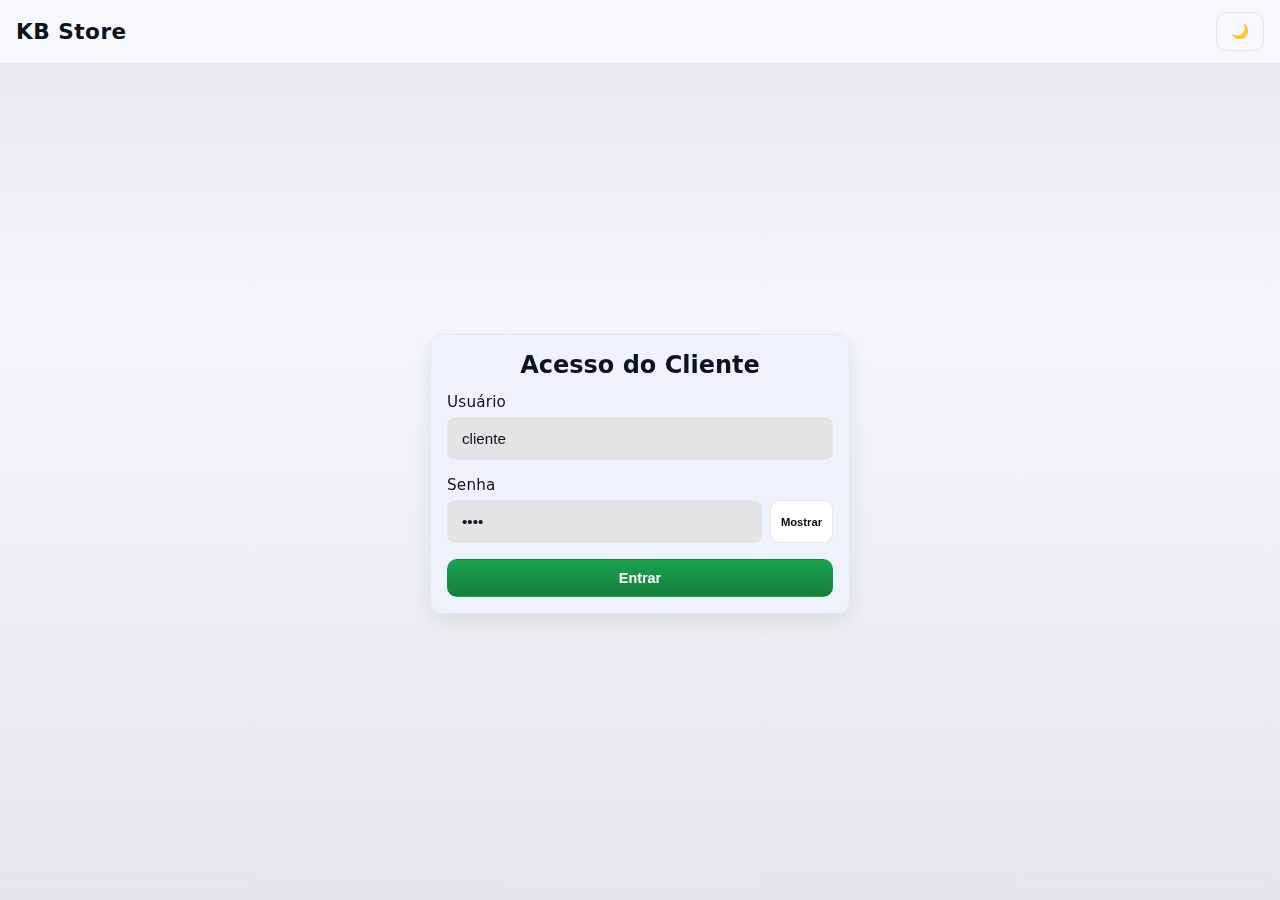
<file: index.html>
<!DOCTYPE html>
<html lang="pt-BR" data-theme="dark">
  <head>
    <meta charset="utf-8" />
    <title>Loja Online - Login</title>
    <meta name="viewport" content="width=device-width,initial-scale=1" />
    <link rel="stylesheet" href="styles.css" />
  </head>
  <body data-page="login">
    <header class="topbar fixed">
      <a class="brand" href="index.html">KB Store</a>
      <nav class="actions">
        <button id="themeToggle" class="btn outline" aria-label="Alternar tema">🌓</button>
      </nav>
    </header>

    <main class="login-container">
      <section class="login-card card">
        <h2 style="margin:0 0 14px;text-align:center">Acesso do Cliente</h2>
        <form id="loginForm" class="form" autocomplete="on" novalidate>
          <label>
            Usuário
            <input id="username" name="username" type="text" placeholder="cliente" autocomplete="username" required />
          </label>
          <label>
            Senha
            <div class="password-field">
              <input id="password" name="password" type="password" placeholder="1234" autocomplete="current-password" required />
              <button type="button" id="togglePassword" class="btn small" style="white-space:nowrap">Mostrar</button>
            </div>
          </label>
          <button type="submit" class="btn primary full">Entrar</button>
          <p id="loginError" class="error hidden" role="alert" style="margin:4px 0 0">Usuário ou senha inválidos.</p>
        </form>
      </section>
    </main>

    <script src="app.js"></script>
  </body>
</html>
</file>
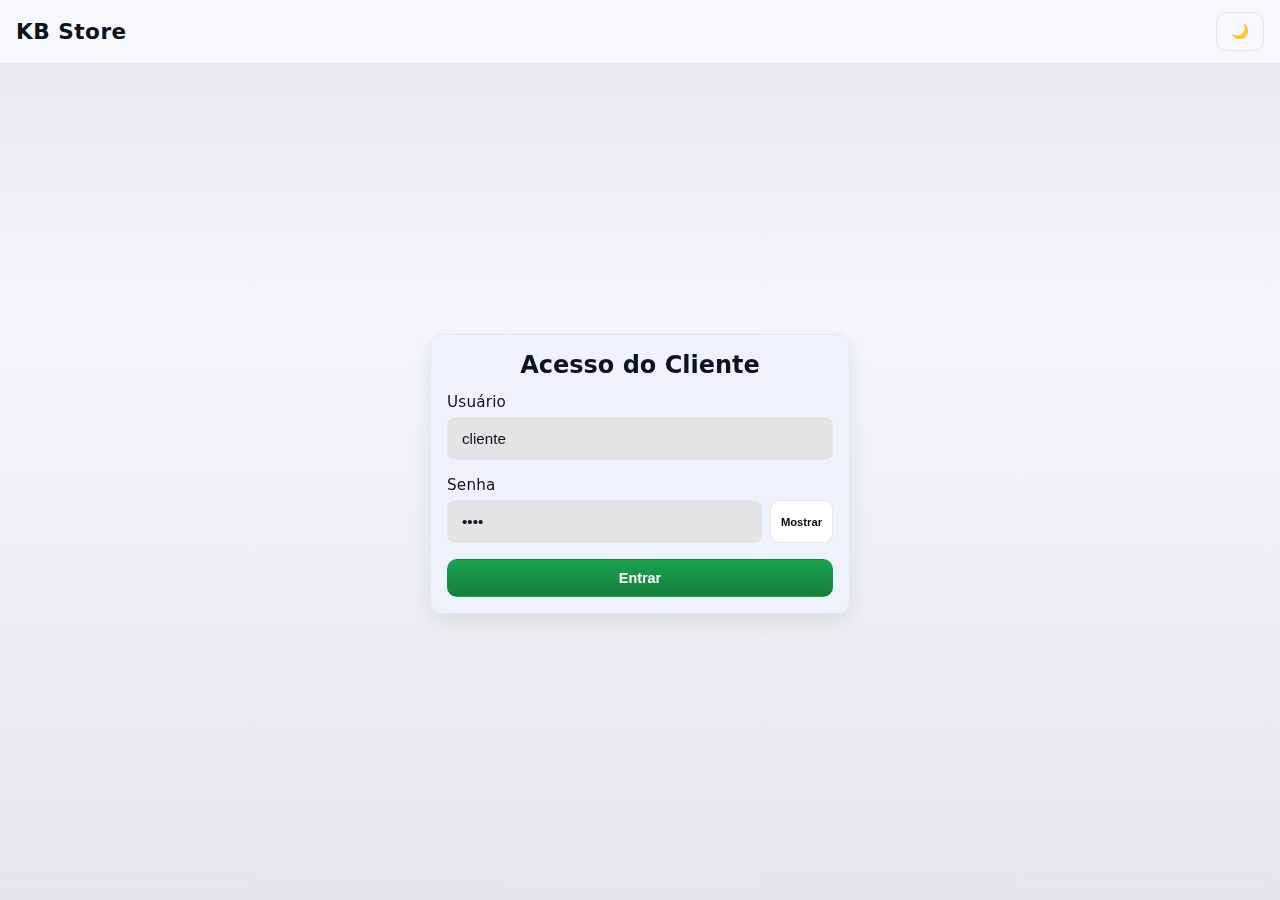
<file: home-tabela.html>
<!DOCTYPE html>
<html lang="pt-BR" data-theme="dark">
  <head>
    <meta charset="utf-8" />
    <title>Loja Online - Home (Tabela)</title>
    <meta name="viewport" content="width=device-width,initial-scale=1" />
    <link rel="stylesheet" href="styles.css" />
  </head>
  <body data-page="home-tabela">
    <header class="topbar fixed">
      <a class="brand" href="home-tabela.html">KB Store</a>

      <form id="searchForm" class="search" role="search" aria-label="Buscar produtos">
        <input id="searchInput" type="search" placeholder="Buscar produtos..." aria-label="Digite para buscar" autocomplete="off" />
      </form>

      <nav class="actions">
        <a href="home.html"
           class="btn outline view-toggle"
           id="viewToggleBtn"
           aria-label="Ver em lista"
           title="Ver em lista"
           data-icon="lista">☰</a>
        <button id="themeToggle" class="btn outline" aria-label="Alternar tema">🌓</button>
        <button id="openCartBtn" class="btn icon" aria-label="Abrir carrinho">
          🛒 <span id="cartCount" class="badge">0</span>
        </button>
        <button id="logoutBtn" class="btn outline">Sair</button>
      </nav>

      <div id="categoriesBar" class="categories" aria-label="Filtro por categoria" role="toolbar">
        <button type="button" class="btn outline cat-btn active" data-category="Todos" aria-pressed="true">Todos</button>
        <button type="button" class="btn outline cat-btn" data-category="Ferramentas e Equipamentos" aria-pressed="false">Ferramentas e Equipamentos</button>
        <button type="button" class="btn outline cat-btn" data-category="Hidráulica" aria-pressed="false">Hidráulica</button>
        <button type="button" class="btn outline cat-btn" data-category="Elétrica" aria-pressed="false">Elétrica</button>
        <button type="button" class="btn outline cat-btn" data-category="Acabamento" aria-pressed="false">Acabamento</button>
        <button type="button" class="btn outline cat-btn" data-category="Louças e Metais" aria-pressed="false">Louças e Metais</button>
      </div>
    </header>

    <main class="container">
      <div class="card table-card">
        <div class="product-table-wrap">
          <table class="product-table" aria-live="polite">
            <thead>
              <tr>
                <th class="nowrap">Imagem</th>
                <th>Produto</th>
                <th class="nowrap">Preço</th>
                <th class="nowrap">Qtd</th>
                <th class="nowrap">Total</th>
                <th class="nowrap">Ações</th>
              </tr>
            </thead>
            <tbody id="productsTableBody"></tbody>
          </table>
        </div>
      </div>
      <p id="emptyMsg" class="muted hidden">Nenhum produto encontrado para o filtro atual.</p>
    </main>

    <div id="overlay" class="overlay hidden" aria-hidden="true"></div>
    <aside id="cartAside" class="cart" aria-hidden="true" aria-label="Carrinho de compras">
      <header class="cart-header">
        <h2>Seu Carrinho</h2>
        <button id="closeCartBtn" class="btn icon" title="Sair do carrinho" aria-label="Sair do carrinho">✕</button>
      </header>
      <section id="cartItems" class="cart-items"></section>
      <footer class="cart-footer">
        <div class="counts">
          <span id="cartItemsQty">Itens: 0</span>
          <span class="sep">•</span>
          <span id="cartDistinct">Distintos: 0</span>
        </div>
        <div class="totals">
          <span>Total:</span>
          <strong id="cartTotal">R$ 0,00</strong>
        </div>
        <div class="cart-actions">
          <button id="finalizeBtn" class="btn primary full">Finalizar Pedido</button>
          <button id="clearCartBtn" class="btn danger full">Limpar Carrinho</button>
          <button id="exitCartBtn" class="btn outline full">Sair do Carrinho</button>
        </div>
      </footer>
    </aside>

    <script src="app.js"></script>
  </body>
</html>
</file>
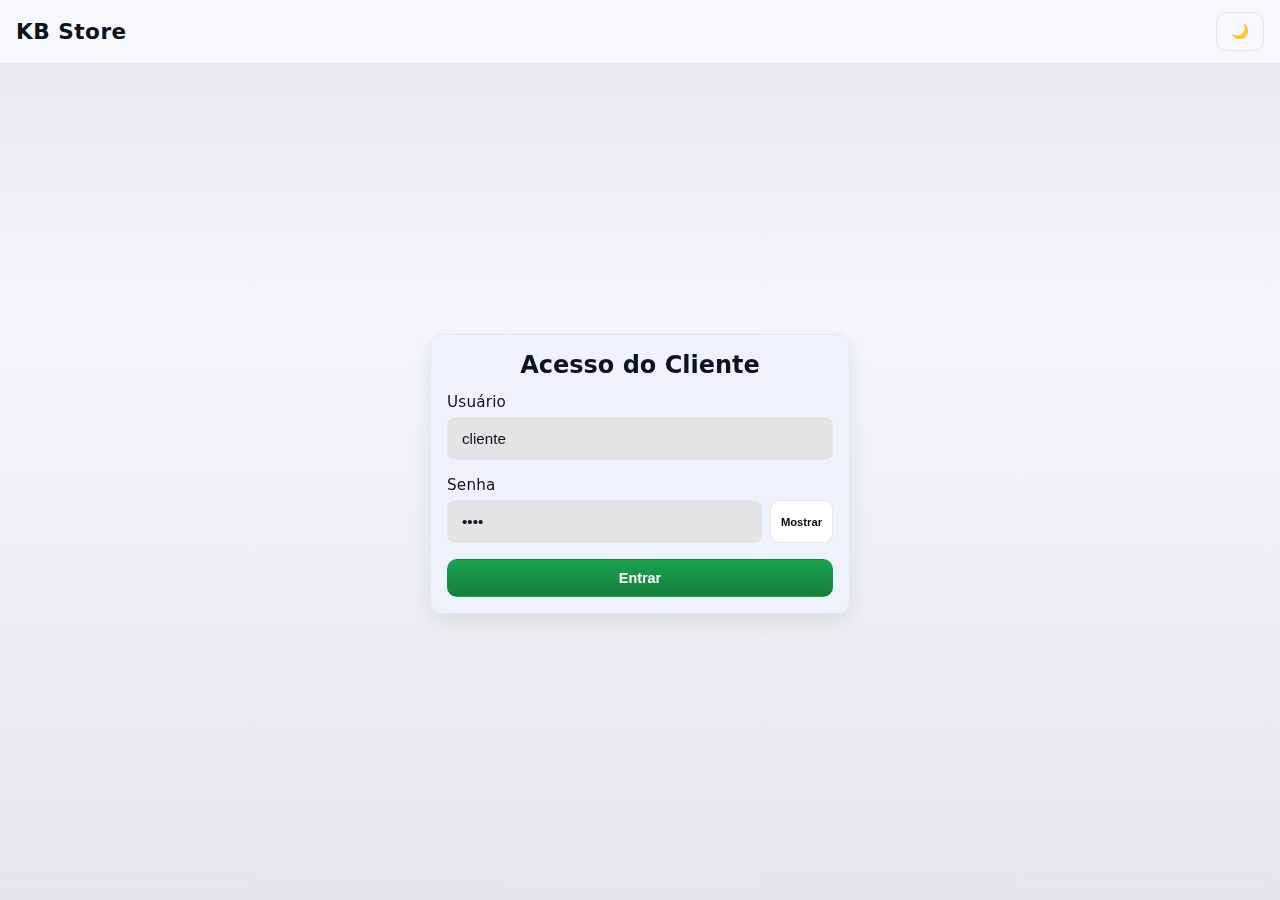
<file: home.html>
<!DOCTYPE html>
<html lang="pt-BR" data-theme="dark">
  <head>
    <meta charset="utf-8" />
    <title>Loja Online - Home</title>
    <meta name="viewport" content="width=device-width,initial-scale=1" />
    <link rel="stylesheet" href="styles.css" />
  </head>
  <body data-page="home">
    <header class="topbar fixed">
      <a class="brand" href="home.html">KB Store</a>

      <form id="searchForm" class="search" role="search" aria-label="Buscar produtos">
        <input id="searchInput" type="search" placeholder="Buscar produtos..." aria-label="Digite para buscar" autocomplete="off" />
      </form>

      <nav class="actions">
        <a href="home-tabela.html"
           class="btn outline view-toggle"
           id="viewToggleBtn"
           aria-label="Ver em tabela"
           title="Ver em tabela"
           data-icon="tabela">⌗</a>
        <button id="themeToggle" class="btn outline" aria-label="Alternar tema">🌓</button>
        <button id="openCartBtn" class="btn icon" aria-label="Abrir carrinho">
          🛒 <span id="cartCount" class="badge">0</span>
        </button>
        <button id="logoutBtn" class="btn outline">Sair</button>
      </nav>

      <div id="categoriesBar" class="categories" aria-label="Filtro por categoria" role="toolbar">
        <button type="button" class="btn outline cat-btn active" data-category="Todos" aria-pressed="true">Todos</button>
        <button type="button" class="btn outline cat-btn" data-category="Ferramentas e Equipamentos" aria-pressed="false">Ferramentas e Equipamentos</button>
        <button type="button" class="btn outline cat-btn" data-category="Hidráulica" aria-pressed="false">Hidráulica</button>
        <button type="button" class="btn outline cat-btn" data-category="Elétrica" aria-pressed="false">Elétrica</button>
        <button type="button" class="btn outline cat-btn" data-category="Acabamento" aria-pressed="false">Acabamento</button>
        <button type="button" class="btn outline cat-btn" data-category="Louças e Metais" aria-pressed="false">Louças e Metais</button>
      </div>
    </header>

    <main class="container">
      <ul id="productsList" class="product-list" aria-live="polite"></ul>
      <p id="emptyMsg" class="muted hidden">Nenhum produto encontrado para o filtro atual.</p>
    </main>

    <div id="overlay" class="overlay hidden" aria-hidden="true"></div>
    <aside id="cartAside" class="cart" aria-hidden="true" aria-label="Carrinho de compras">
      <header class="cart-header">
        <h2>Seu Carrinho</h2>
        <button id="closeCartBtn" class="btn icon" title="Sair do carrinho" aria-label="Sair do carrinho">✕</button>
      </header>
      <section id="cartItems" class="cart-items"></section>
      <footer class="cart-footer">
        <div class="counts">
          <span id="cartItemsQty">Itens: 0</span>
          <span class="sep">•</span>
          <span id="cartDistinct">Distintos: 0</span>
        </div>
        <div class="totals">
          <span>Total:</span>
          <strong id="cartTotal">R$ 0,00</strong>
        </div>
        <div class="cart-actions">
          <button id="finalizeBtn" class="btn primary full">Finalizar Pedido</button>
          <button id="clearCartBtn" class="btn danger full">Limpar Carrinho</button>
          <button id="exitCartBtn" class="btn outline full">Sair do Carrinho</button>
        </div>
      </footer>
    </aside>

    <script src="app.js"></script>
  </body>
</html>
</file>
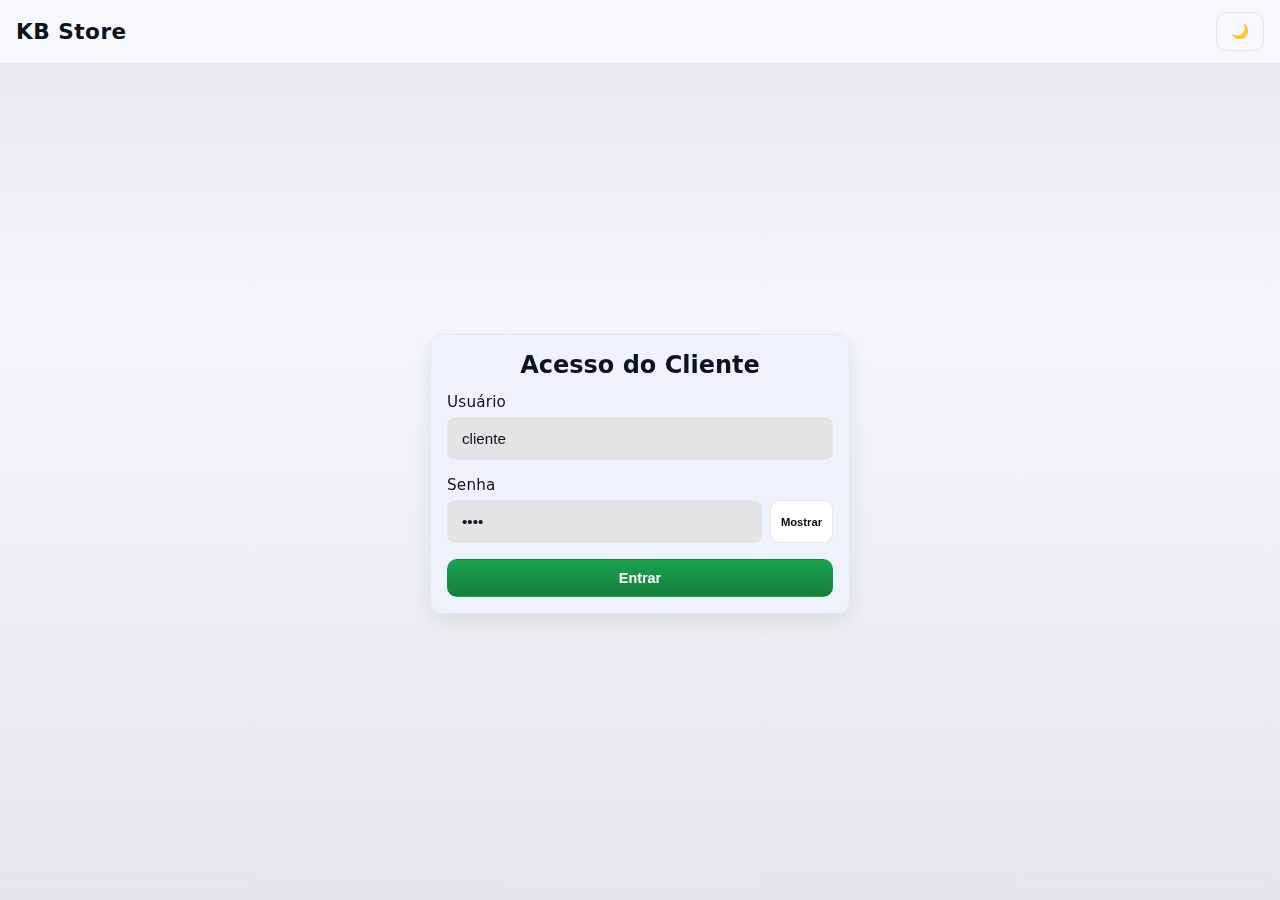
<file: produto.html>
<!DOCTYPE html>
<html lang="pt-BR" data-theme="dark">
  <head>
    <meta charset="utf-8" />
    <title>Detalhes do Produto - Loja Online</title>
    <meta name="viewport" content="width=device-width,initial-scale=1" />
    <link rel="stylesheet" href="styles.css" />
  </head>
  <body data-page="produto">
    <header class="topbar fixed">
      <a class="btn outline" href="home.html" aria-label="Voltar ao catálogo">←</a>
      <h1 class="page-title">Detalhes do Produto</h1>
      <nav class="actions">
        <button id="themeToggle" class="btn outline" aria-label="Alternar tema">🌓</button>
        <button id="openCartBtn" class="btn icon" aria-label="Abrir carrinho">
          🛒 <span id="cartCount" class="badge">0</span>
        </button>
        <button id="logoutBtn" class="btn outline">Sair</button>
      </nav>
    </header>

    <main class="container">
      <section id="productDetail" class="product-detail card"></section>
      <p id="notFound" class="error hidden">Produto não encontrado. <a class="link" href="home.html">Voltar ao catálogo</a>.</p>
    </main>

    <div id="overlay" class="overlay hidden" aria-hidden="true"></div>
    <aside id="cartAside" class="cart" aria-hidden="true" aria-label="Carrinho de compras">
      <header class="cart-header">
        <h2>Seu Carrinho</h2>
        <button id="closeCartBtn" class="btn icon" title="Sair do carrinho" aria-label="Sair do carrinho">✕</button>
      </header>
      <section id="cartItems" class="cart-items"></section>
      <footer class="cart-footer">
        <div class="counts">
          <span id="cartItemsQty">Itens: 0</span>
          <span class="sep">•</span>
          <span id="cartDistinct">Distintos: 0</span>
        </div>
        <div class="totals">
          <span>Total:</span>
          <strong id="cartTotal">R$ 0,00</strong>
        </div>
        <div class="cart-actions">
          <button id="finalizeBtn" class="btn primary full">Finalizar Pedido</button>
          <button id="clearCartBtn" class="btn danger full">Limpar Carrinho</button>
          <button id="exitCartBtn" class="btn outline full">Sair do Carrinho</button>
        </div>
      </footer>
    </aside>

    <script src="app.js"></script>
  </body>
</html>
</file>
<file: styles.css>
/* ===============================
   STYLES CSS COMPLETO
   =============================== */

/* ---------- Variáveis ---------- */
:root{
  --bg:#0f172a;
  --card:#111827;
  --muted:#94a3b8;
  --text:#e5e7eb;
  --primary:#22c55e;
  --primary-600:#16a34a;
  --border:#1f2937;
  --danger:#b91c1c;
  --accent:#38bdf8;
  --shadow:0 8px 24px rgba(0,0,0,.25);
  --radius:12px;
  --radius-sm:8px;
}

html[data-theme="light"]{
  --bg:#f5f7fb;
  --card:#ffffff;
  --muted:#475569;
  --text:#0b1220;
  --primary:#16a34a;
  --primary-600:#15803d;
  --border:#e5e7eb;
  --danger:#b91c1c;
  --accent:#2563eb;
  --shadow:0 8px 24px rgba(0,0,0,.08);
}

/* ---------- Base ---------- */
*{box-sizing:border-box}
html,body{height:100%}
body{
  margin:0;
  font-family:system-ui,-apple-system,Segoe UI,Roboto,Ubuntu,Cantarell,Noto Sans,Helvetica,Arial;
  color:var(--text);
  background:linear-gradient(180deg,color-mix(in oklab,var(--bg),black 5%),var(--bg) 35%,color-mix(in oklab,var(--bg),black 5%) 100%);
  overflow-y:scroll;
  padding-top:var(--header-offset,0px);
}
.hidden{display:none !important}
.link{color:var(--accent);text-decoration:underline}
.link:hover{text-decoration:underline}

/* ---------- Botões ---------- */
.btn{
  appearance:none;
  border:1px solid var(--border);
  background:color-mix(in oklab,var(--card),white 40%);
  color:color-mix(in oklab,var(--text),black 30%);
  font-weight:600;
  border-radius:10px;
  padding:10px 14px;
  cursor:pointer;
  font-size:.9rem;
  transition:background .25s,color .25s,border-color .25s,filter .25s,transform .08s;
}
.btn:hover{filter:brightness(1.05)}
.btn:active{transform:translateY(1px)}
.btn.primary{background:linear-gradient(180deg,var(--primary),var(--primary-600));color:#fff;border-color:transparent}
.btn.outline{background:transparent;color:var(--text)}
.btn.danger{background:transparent;border-color:var(--danger);color:#f01414}
.btn.icon{display:inline-flex;align-items:center;justify-content:center;gap:6px;min-width:44px}
.btn.small{padding:8px 10px;font-size:.7rem}
.full{width:100%}

/* Badge */
.badge{
  display:inline-grid;place-items:center;
  min-width:20px;height:20px;padding:0 6px;
  border-radius:999px;
  background:#ef4444;color:#fff;
  font-size:.65rem;font-weight:600;
}

/* ---------- Texto util ---------- */
.muted{color:var(--muted)}
.error{
  color:#fecaca;
  background:#7f1d1d;
  padding:10px 12px;
  border-radius:8px;
  border:1px solid var(--danger);
  font-size:.8rem;
}
html[data-theme="light"] .error{
  color:#7f1d1d;
  background:#fee2e2;
  border-color:#f01414;
}

/* ---------- Topbar ---------- */
.topbar{
  display:flex;
  align-items:center;
  justify-content:space-between;
  gap:12px;
  padding:12px 16px;
  background:color-mix(in oklab,var(--bg),black 5%);
  border-bottom:1px solid var(--border);
  backdrop-filter:saturate(1.2) blur(8px);
  z-index:50;
}
html[data-theme="light"] .topbar{background:color-mix(in oklab,var(--bg),white 10%)}
.topbar.fixed{
  position:fixed;
  top:0;left:0;right:0;
}
.brand{
  font-weight:800;
  font-size:1.35rem;
  letter-spacing:.5px;
  text-decoration:none;
  color:var(--text);
  white-space:nowrap;
}
.actions{display:flex;gap:8px;align-items:center}

/* Grid para páginas de catálogo */
body[data-page="home"] .topbar,
body[data-page="home-tabela"] .topbar{
  display:grid;
  grid-template-columns:auto 1fr auto;
  align-items:center;
  row-gap:8px;
}

/* ---------- Busca central ---------- */
.search{
  grid-column:2;
  display:flex;
  width:100%;
  max-width:680px;
  margin:0 auto;
}
.search input{
  width:100%;
  padding:12px 16px;
  border:1px solid var(--border);
  background:color-mix(in oklab,var(--card),black 8%);
  color:var(--text);
  border-radius:40px;
  font-size:1rem;
  outline:2px solid transparent;
  outline-offset:2px;
  transition:border-color .25s, box-shadow .25s, background .3s;
}
.search input:focus{
  border-color:var(--accent);
  box-shadow:0 0 0 4px color-mix(in oklab,var(--accent),transparent 75%);
}

/* ---------- Categorias (botões) ---------- */
.categories{
  grid-column:1 / -1;
  display:flex;
  flex-wrap:wrap;
  justify-content:center;
  gap:8px;
  padding-top:4px;
}
.cat-btn{
  border:1px solid color-mix(in oklab,var(--accent),transparent 65%);
  background:color-mix(in oklab,var(--card),black 4%);
  font-size:.65rem;
  letter-spacing:.4px;
  text-transform:uppercase;
  font-weight:600;
  padding:6px 12px;
}
.cat-btn.active{
  background:color-mix(in oklab,var(--accent),transparent 82%);
  border-color:color-mix(in oklab,var(--accent),transparent 30%);
  color:var(--text);
}

/* ---------- Indicador carrinho ---------- */
.in-cart-badge{
  display:inline-flex;align-items:center;gap:6px;
  padding:4px 10px;
  border-radius:999px;
  font-weight:700;
  font-size:.65rem;
  background:color-mix(in oklab,var(--primary),transparent 82%);
  border:1px solid color-mix(in oklab,var(--primary-600),transparent 50%);
  color:var(--text);
}

/* ---------- Container principal ---------- */
.container{
  max-width:1100px;
  margin:0 auto;
  padding:18px;
}

/* ---------- Login extra layout ---------- */
.login-container{
  min-height:calc(100dvh - var(--header-offset,0px));
  display:flex;
  align-items:center;
  justify-content:center;
  padding:32px 18px 48px;
}
.login-card{
  width:100%;
  max-width:420px;
  background:radial-gradient(800px 300px at -10% -20%, color-mix(in oklab,var(--accent),transparent 92%)), var(--card);
  border:1px solid var(--border);
  border-radius:18px;
  padding:28px 28px 32px;
  box-shadow:var(--shadow);
}
.form{display:flex;flex-direction:column;gap:16px}
label{display:flex;flex-direction:column;gap:6px;font-size:.95rem;font-weight:500;letter-spacing:.2px}
input,select{
  padding:12px 14px;
  border:1px solid var(--border);
  background:color-mix(in oklab,var(--card),black 8%);
  color:var(--text);
  border-radius:var(--radius-sm);
  outline:2px solid transparent;
  outline-offset:1px;
  transition:border-color .25s, outline-color .25s, background .3s;
  font-size:.95rem;
}
input:focus,select:focus{
  border-color:var(--accent);
  outline-color:color-mix(in oklab,var(--accent),transparent 70%);
}
.password-field{display:flex;gap:8px;align-items:stretch}
.password-field input{flex:1}

/* ---------- Lista de produtos ---------- */
.product-list{
  list-style:none;
  margin:16px 0 0;
  padding:0;
  display:flex;
  flex-direction:column;
  gap:10px;
}
.product-item{
  display:grid;
  grid-template-columns:64px 1fr 260px;
  gap:12px;
  align-items:center;
  background:radial-gradient(600px 200px at -20% -20%, color-mix(in oklab,var(--accent),transparent 93%)), var(--card);
  border:1px solid var(--border);
  border-radius:12px;
  padding:10px;
  box-shadow:var(--shadow);
}
.product-item img{
  width:64px;height:64px;
  border-radius:8px;object-fit:cover;
}
.product-item .info .name{font-weight:800;font-size:.95rem}
.product-item .desc-link{color:var(--accent);text-decoration:underline;font-size:.75rem}
.product-item .desc-link:hover{text-decoration:underline}

.list-right{
  display:flex;
  flex-direction:column;
  align-items:flex-end;
  gap:8px;
}
.list-right .price{font-weight:900;font-size:.9rem}
.list-right .line-total{font-weight:600;font-size:.7rem}
.list-right .add{min-width:140px}
.inline-actions{display:flex;flex-direction:column;gap:8px;align-items:flex-end}

/* Stepper */
.counter{
  display:inline-flex;
  align-items:center;
  border:1px solid var(--border);
  border-radius:8px;
  overflow:hidden;
  background:color-mix(in oklab,var(--card),black 8%);
}
.counter button{
  background:transparent;
  color:var(--text);
  border:0;
  padding:6px 10px;
  font-size:.85rem;
  cursor:pointer;
}
.counter input{
  width:56px;
  text-align:center;
  border:0;
  background:transparent;
  color:var(--text);
  padding:6px 4px;
  font-size:.8rem;
}

/* ---------- Tabela ---------- */
.table-card{overflow:auto;margin-top:18px}
.product-table-wrap{min-width:720px}
.product-table{width:100%;border-collapse:collapse}
.product-table thead th{
  text-align:left;
  font-weight:800;
  color:var(--text);
  background:color-mix(in oklab,var(--card),black 6%);
  border-bottom:1px solid var(--border);
  font-size:.7rem;
  letter-spacing:.5px;
  padding:10px 12px;
}
.product-table td{
  padding:10px 12px;
  border-bottom:1px solid var(--border);
  vertical-align:middle;
  font-size:.68rem;
}
.product-table td.media-cell img{
  width:56px;height:56px;object-fit:cover;border-radius:8px;display:block;
}
.nowrap{white-space:nowrap}
.table-actions{display:flex;flex-direction:column;gap:8px;align-items:flex-end}
.table-actions .add{min-width:120px;font-size:.65rem;padding:8px 10px}
.table-actions .in-cart-badge{align-self:flex-end}

/* ---------- Card genérico ---------- */
.card{
  background:radial-gradient(1200px 400px at -10% -10%, color-mix(in oklab,var(--accent),transparent 92%)), var(--card);
  border:1px solid var(--border);
  border-radius:var(--radius);
  padding:16px;
  box-shadow:var(--shadow);
}

/* ---------- Detalhe ---------- */
.product-detail{
  display:grid;
  grid-template-columns:minmax(240px,420px) 1fr;
  gap:18px;
}
@media (max-width:800px){.product-detail{grid-template-columns:1fr}}
.pd-media{
  aspect-ratio:16/10;
  background:color-mix(in oklab,var(--card),black 8%);
  border-radius:12px;
  overflow:hidden;
}
.pd-media img{width:100%;height:100%;object-fit:cover}
.pd-title{margin:0 0 6px}
.pd-meta{
  display:grid;
  grid-template-columns:repeat(2,1fr);
  gap:8px;
  font-size:.75rem;
  color:var(--muted);
  margin-top:10px;
}
.pd-meta div{
  background:color-mix(in oklab,var(--card),black 8%);
  border:1px solid var(--border);
  padding:6px 8px;
  border-radius:8px;
}
.pd-price{font-size:1.2rem;font-weight:900;margin:8px 0 4px}
.pd-total{font-weight:800;min-width:160px;font-size:.8rem}
.pd-actions{display:flex;gap:10px;align-items:center;margin-top:12px;flex-wrap:wrap}

/* ---------- Carrinho ---------- */
.overlay{
  position:fixed;inset:0;
  background:rgba(0,0,0,.5);
  backdrop-filter:blur(2px);
  opacity:0;
  pointer-events:none;
  transition:opacity .25s;
  z-index:40;
}
.overlay.show{opacity:1;pointer-events:auto}
.cart{
  position:fixed;
  top:0;right:0;
  height:100%;
  width:460px;
  max-width:95vw;
  background:var(--card);
  border-left:1px solid var(--border);
  transform:translateX(100%);
  transition:transform .25s ease-out;
  z-index:60;
  display:flex;
  flex-direction:column;
}
.cart.show{transform:translateX(0)}
.cart-header{
  display:flex;
  align-items:center;
  justify-content:space-between;
  padding:14px 16px;
  border-bottom:1px solid var(--border);
}
.cart-items{
  flex:1;
  overflow:auto;
  padding:12px 12px 4px;
  display:flex;
  flex-direction:column;
  gap:10px;
}
.cart-item{
  display:grid;
  grid-template-columns:56px 1fr 160px;
  gap:10px;
  align-items:center;
  background:color-mix(in oklab,var(--card),black 8%);
  border:1px solid var(--border);
  border-radius:12px;
  padding:8px;
}
.cart-item img{
  width:56px;height:56px;border-radius:8px;object-fit:cover;
}
.cart-item .info{display:flex;flex-direction:column;gap:2px}
.cart-item .title{font-size:.75rem;font-weight:600}
.cart-item .line{
  display:flex;justify-content:space-between;gap:8px;
  color:var(--muted);font-size:.6rem;
}
.cart-item .controls{display:flex;flex-direction:column;gap:8px;align-items:stretch}
.cart-item .controls .counter{justify-content:space-between}
.remove{
  color:#f01414;
  border:1px solid var(--danger);
  background:transparent;
  border-radius:8px;
  padding:6px 8px;
  cursor:pointer;
  font-size:.6rem;
}

.cart-footer{
  padding:12px;
  border-top:1px solid var(--border);
  display:flex;
  flex-direction:column;
  gap:10px;
  background:color-mix(in oklab,var(--card),black 4%);
}
.counts{
  display:flex;
  gap:8px;
  align-items:center;
  color:var(--muted);
  font-size:.65rem;
  font-weight:500;
}
.counts .sep{opacity:.6}
.totals{
  display:flex;
  align-items:center;
  justify-content:space-between;
  font-size:.85rem;
  font-weight:600;
}
.cart-actions{display:flex;flex-direction:column;gap:8px}

/* ---------- Botão de alternância (ícone) ---------- */
.view-toggle{
  font-size:1.05rem;
  min-width:44px;
  aspect-ratio:1/1;
  display:inline-flex;
  align-items:center;
  justify-content:center;
  padding:10px;
  font-weight:700;
}

/* ---------- Responsividade ---------- */
@media (max-width:1024px){
  .product-item{grid-template-columns:56px 1fr 220px}
  .cart{width:420px;max-width:92vw}
}

@media (max-width:768px){
  body[data-page="home"] .topbar,
  body[data-page="home-tabela"] .topbar{
    grid-template-columns:1fr;
  }
  .topbar{padding:8px 12px}
  .brand{justify-self:center;font-size:1.5rem}
  .actions{justify-self:center;flex-wrap:wrap}
  .search{grid-column:1;width:100%;max-width:100%}
  .search input{padding:10px 14px;font-size:.9rem;border-radius:34px}

  .btn{padding:8px 10px;font-size:.7rem;border-radius:8px}
  .btn.icon,.view-toggle{padding:8px;min-width:40px;font-size:1rem}
  .badge{min-width:16px;height:16px;font-size:.55rem}
  .categories{gap:6px}
  .cat-btn{padding:6px 10px;font-size:.55rem}

  .product-item{grid-template-columns:54px 1fr;gap:10px}
  .product-item img{width:54px;height:54px}
  .product-item .list-right{align-items:stretch}
  .inline-actions{flex-direction:row}
  .inline-actions .counter{flex:1}
  .inline-actions .add{flex:1;min-width:auto}

  .counter button{padding:6px 8px;font-size:.7rem}
  .counter input{width:48px;font-size:.65rem;padding:4px}

  .product-table td.media-cell img{width:48px !important;height:48px !important}

  .in-cart-badge{padding:3px 8px;font-size:.5rem}

  .cart{width:100vw;max-width:100vw}
  .cart-header{position:sticky;top:0;background:inherit;z-index:1}
  .cart-footer{position:sticky;bottom:0;background:inherit;z-index:1;padding-bottom:calc(12px + env(safe-area-inset-bottom))}
  .cart-items{padding-bottom:160px}
}

@media (max-width:520px){
  .topbar{padding:6px 10px}
  .brand{font-size:1.25rem}
  .search input{padding:8px 12px;font-size:.8rem}
  .btn{padding:7px 9px;font-size:.65rem}
  .view-toggle{font-size:.9rem;padding:7px}
  .product-item img{width:50px;height:50px}
  .product-item{padding:8px}
  .counter button{padding:5px 7px}
  .counter input{width:44px}
  .product-table td.media-cell img{width:44px !important;height:44px !important}
  .cart{width:100vw}
}

/* Telas largas */
@media (min-width:1500px){
  .container{max-width:1400px}
  .search{max-width:760px}
  .product-item{grid-template-columns:76px 1fr 300px}
  .product-item img{width:76px;height:76px}
}
</file>
